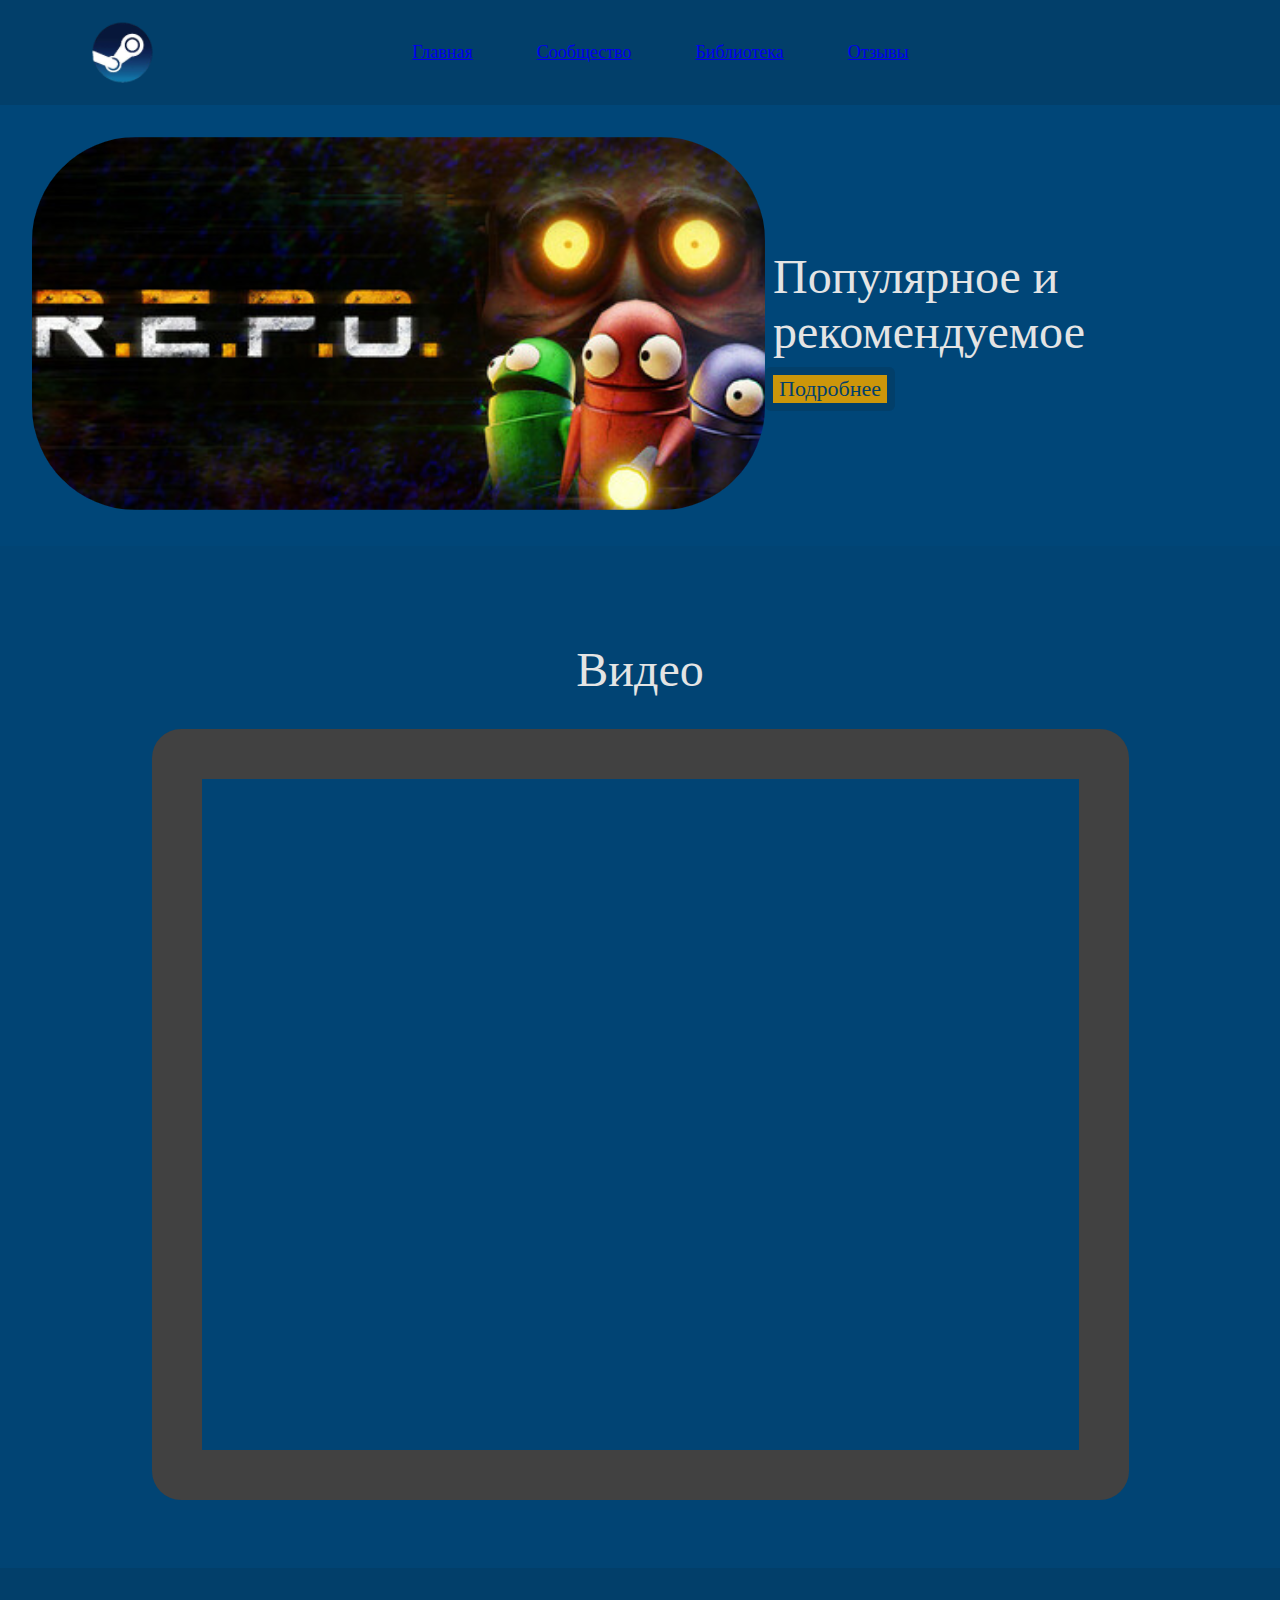
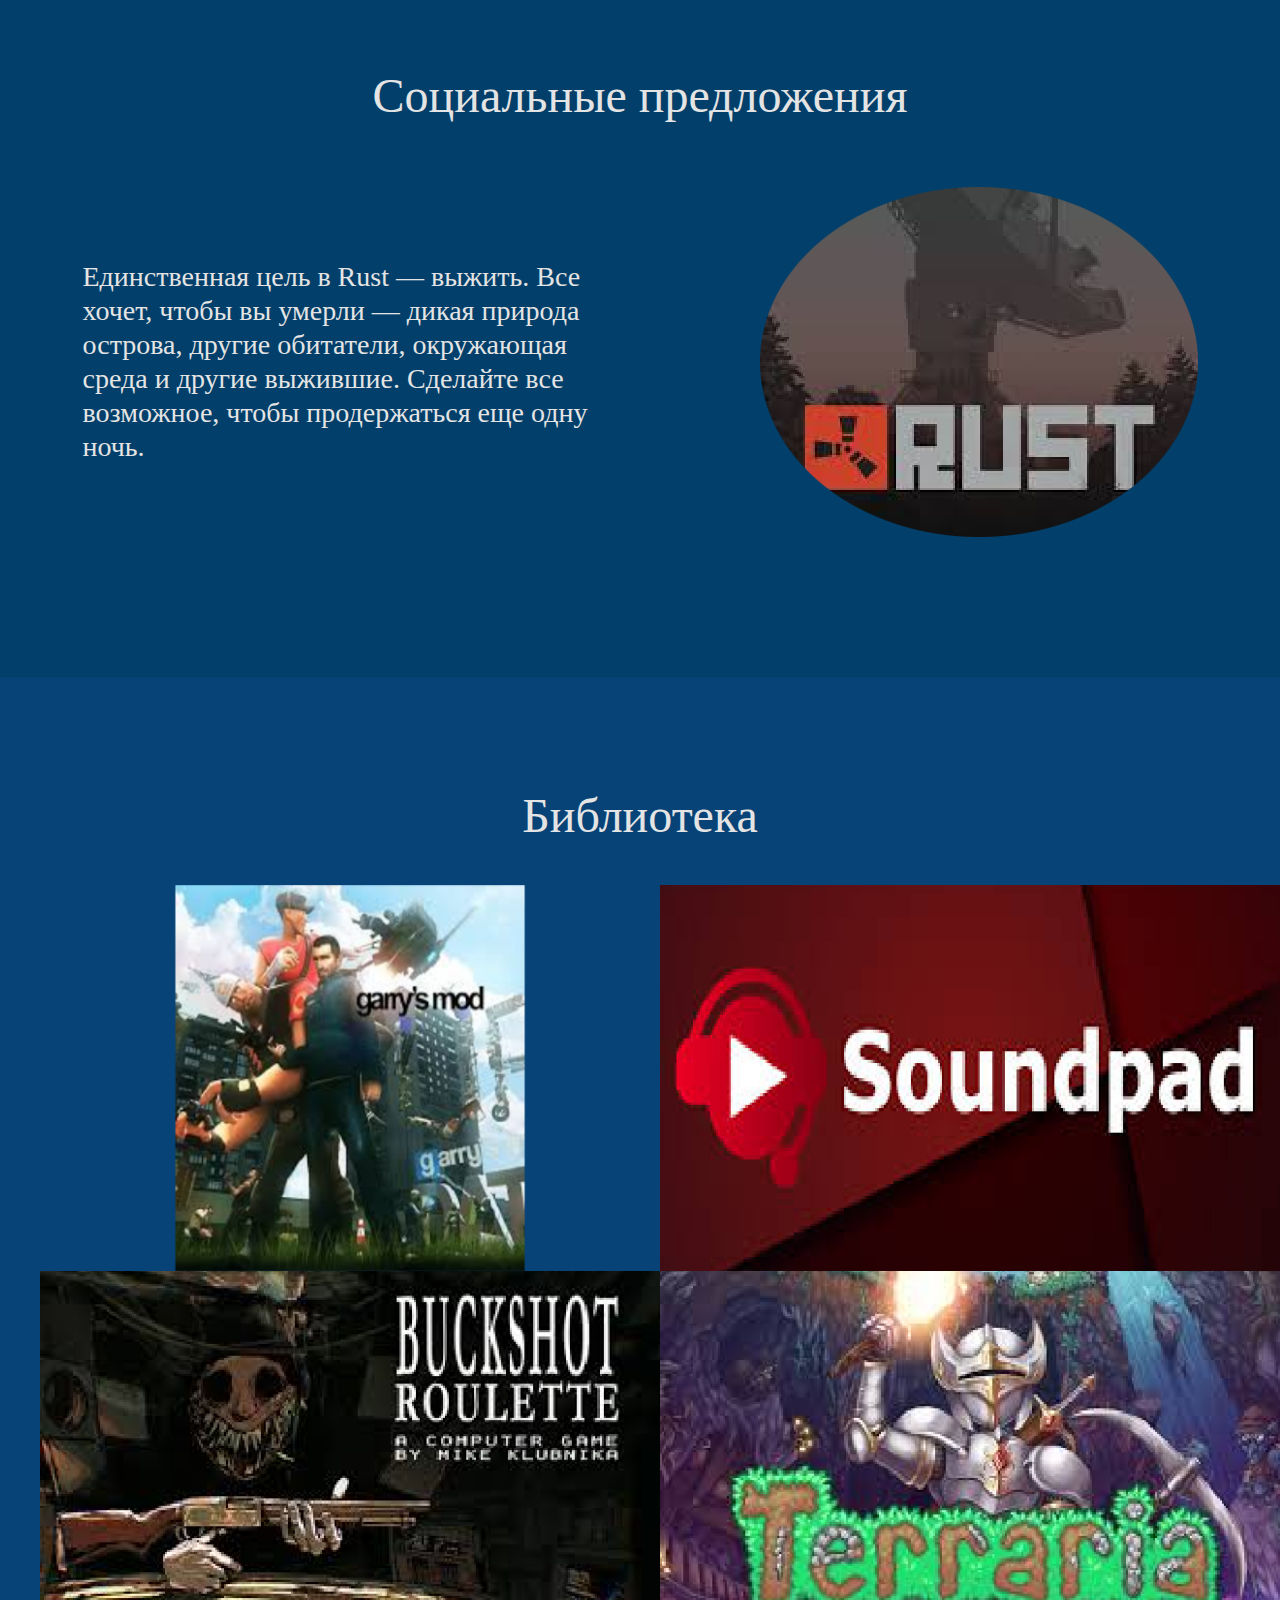
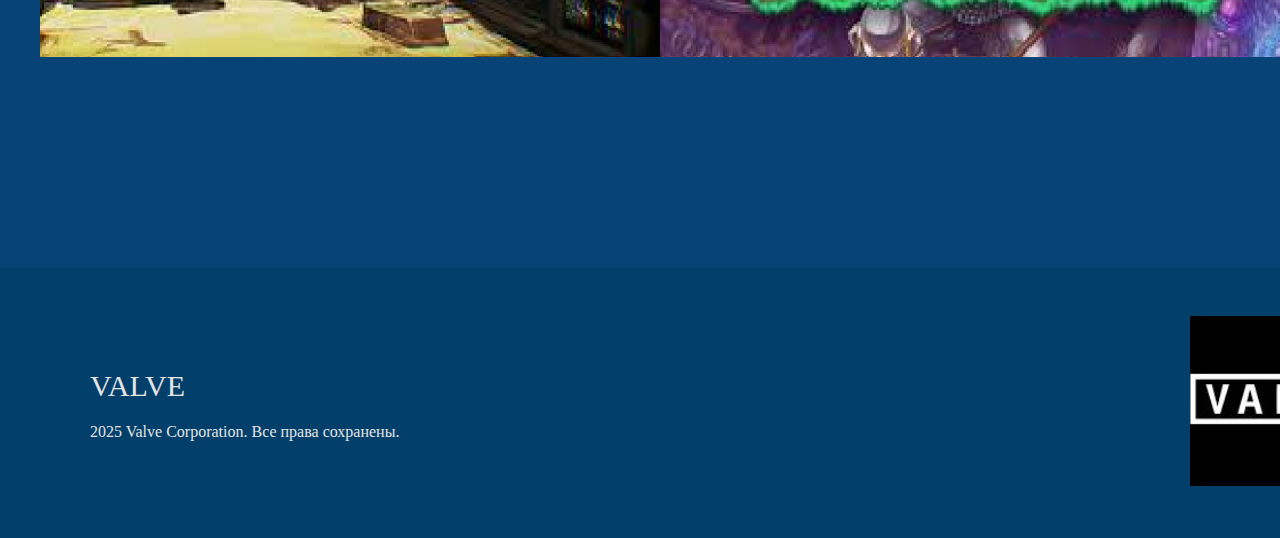
<file: index.html>
<!DOCTYPE html>
<html lang="en">

<head>
    <meta charset="UTF-8">
    <meta name="viewport" content="width=device-width, initial-scale=1.0">
    <title>Document</title>
    <link rel="stylesheet" href="css/style.css">
    <script src="https://ajax.googleapis.com/ajax/libs/jquery/3.1.1/jquery.min.js"></script>
    <link rel="stylesheet" type="text/css" href="https://wsxzaq127.github.io/style.css">
</head>

<body>
    <header>
        <div class="container_header">
            <img src="img/Логотип(header__logo).png" alt="" class="logo">
            <nav>
                <ul class="nav_list">
                    <li class="nav_item">
                        <a href="#home" class="">Главная</a>
                    </li>
                    <li class="nav_item">
                        <a href="#about" class="">Сообщество</a>
                    </li>
                    <li class="nav_item">
                        <a href="#gallery" class="">Библиотека</a>
                    </li>
                    <li class="nav_item">
                        <a href="reviews.html" class="">
                            Отзывы
                        </a>
                    </li>
                </ul>
            </nav>
        </div>
    </header>
    <main>
        <section class="home" id="home">
            <div class="container_home">
                <a href="img/hero-block__img.png" class="lightzoom">
                <img src="img/hero-block__img.png" alt="" class="home_img">
                </a>
                <div class="home_content">
                    <h1 class="home_title">Популярное и рекомендуемое</h1>
                    <form action="https://store.steampowered.com/app/3241660/REPO/">
                    <button class="home_btn">Подробнее</button>
                    </form>
                </div>
            </div>
        </section>
        <section class="video">
            <h1 class="video_title">Видео</h1>
<iframe class="my_video" src="https://www.youtube.com/embed/17LvS3OL6rA?si=YIPfSpb-AqOxPRxl" title="YouTube video player" frameborder="0" allow="accelerometer; autoplay; clipboard-write; encrypted-media; gyroscope; picture-in-picture; web-share" referrerpolicy="strict-origin-when-cross-origin" allowfullscreen></iframe>
        </section>
        <section class="about" id="about">
            <div class="container_about">
                <h2 class="about_title">Социальные предложения</h2>
                <div class="about_content">
                    <p class="about_text">Единственная цель в Rust — выжить. Все хочет, чтобы вы умерли — дикая природа острова, другие обитатели, окружающая среда и другие выжившие. Сделайте все возможное, чтобы продержаться еще одну ночь.</p>
                    <img src="img/about__img.png" alt="" class="about_img">
                </div>
            </div>
        </section>
        <section class="gallery" id="gallery">
            <h2 class="gallery_title">Библиотека</h2>
            <ul class="gallery_list">
                <li class="gallery_item">
                    <a href="img/gallery__img.png" class="lightzoom gallery_link">
                        <img src="img/gallery__img.png" alt="" class="gallery_img">
                    </a>                    
                </li>
                <li class="gallery_item">
                    <a href="img/gallery__img (1).png" class="lightzoom gallery_link">
                        <img src="img/gallery__img (1).png" alt="" class="gallery_img">
                    </a>   
                </li> 
                <li class="gallery_item">
                    <a href="img/gallery__img (2).png" class="lightzoom gallery_link">
                        <img src="img/gallery__img (2).png" alt="" class="gallery_img">
                    </a>
                </li>  
                <li class="gallery_item">
                    <a href="img/gallery__img (3).png" class="lightzoom gallery_link">
                        <img src="img/gallery__img (3).png" alt="" class="gallery_img">
                    </a>
                </li>
            </ul>
        </section>
    </main>
    <script type="text/javascript" src="https://wsxzaq127.github.io/lightzoom.js"></script>
    <script type="text/javascript">
 		jQuery('.lightzoom').lightzoom({speed: 400, viewTitle: true});
	</script>
    <footer>
        <section class="footer">
        <div class="footer_container">
            <div class="footer_content">
                <h1 class="footer_title">VALVE</h1>
                <p class="footer_text">2025 Valve Corporation. Все права сохранены.</p>
            </div>
            <ul class="footer_list">
                <li class="footer_item">
                    <a href="" class="footer_link">
                        <img src="img/Valve_img.PNG" alt="" class="footer_img">
                    </a>
                </li>
                <li class="footer_item">
                    <a href="" class="footer_link">
                        <img src="img/steam_img.PNG" alt="" class="footer_img">
                    </a>
                </li>
            </ul>
        </div>
        </section>
    </footer>
</body>

</html>
</file>
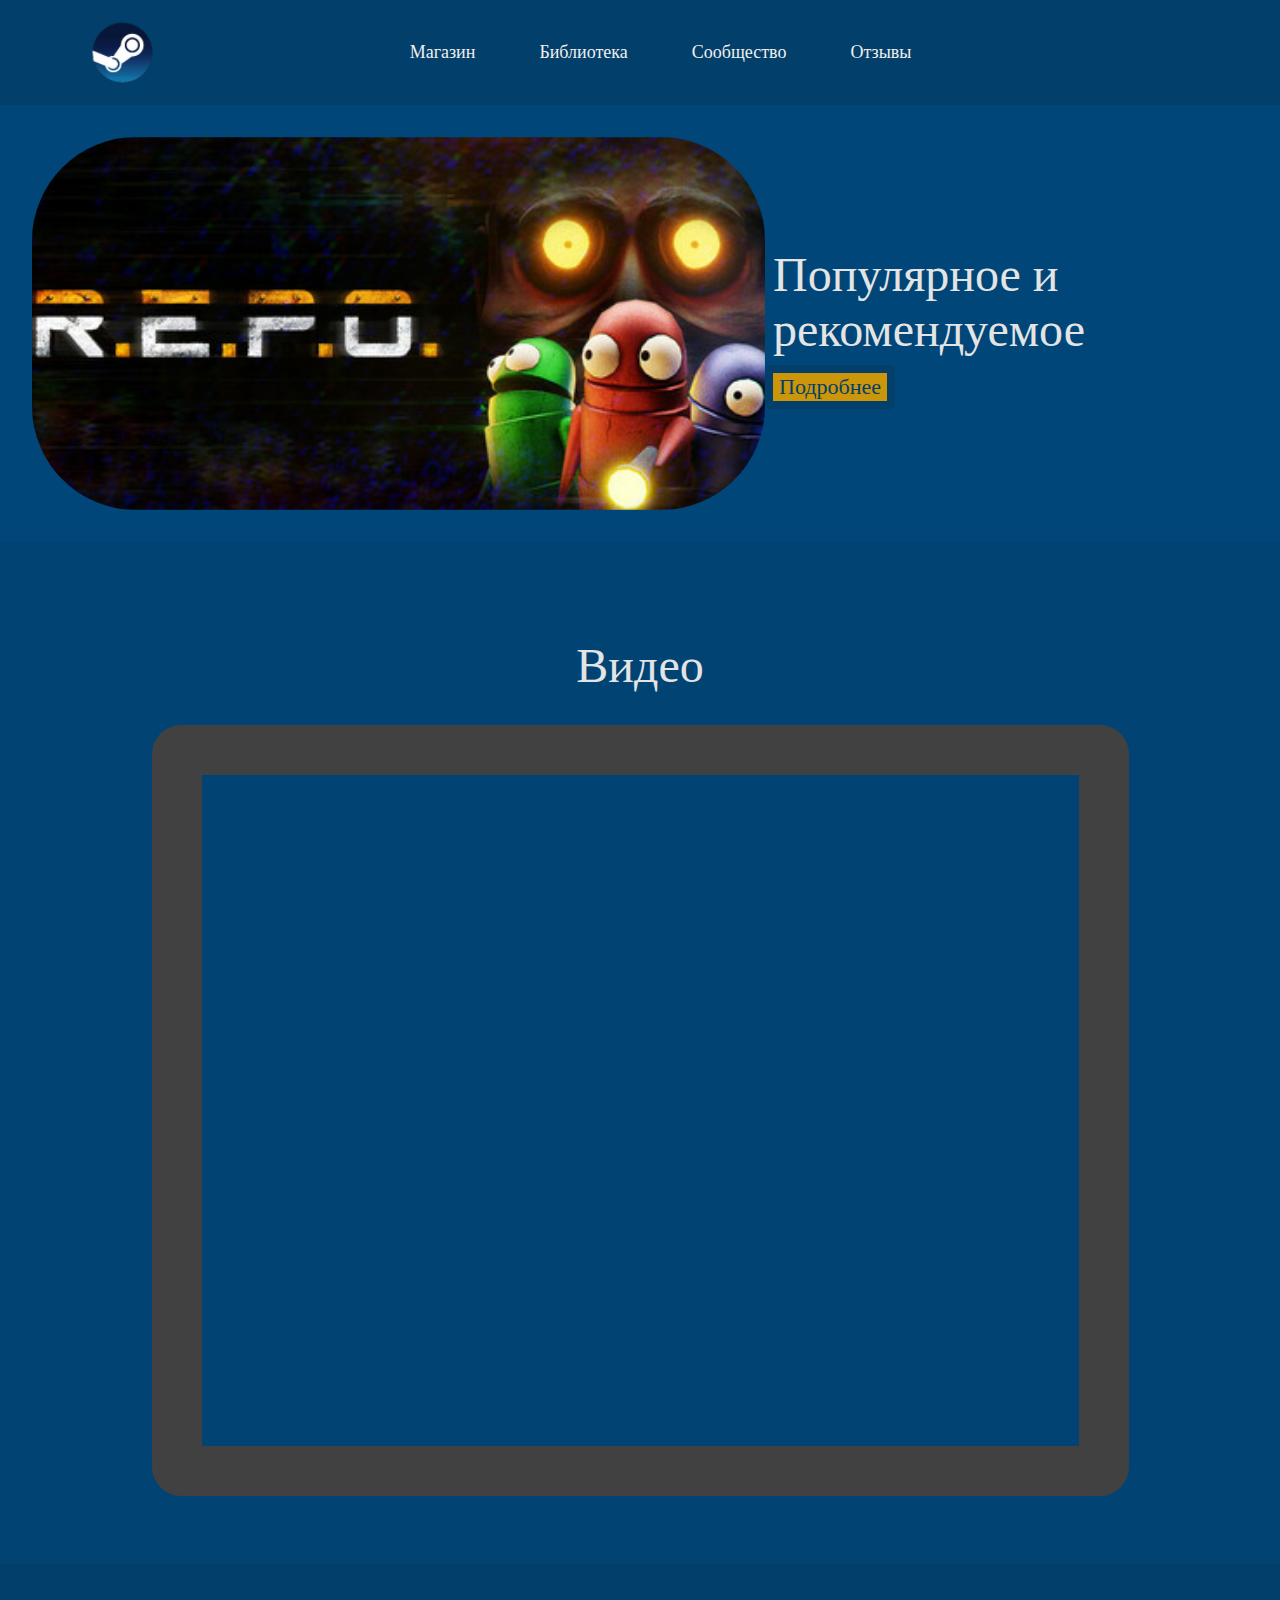
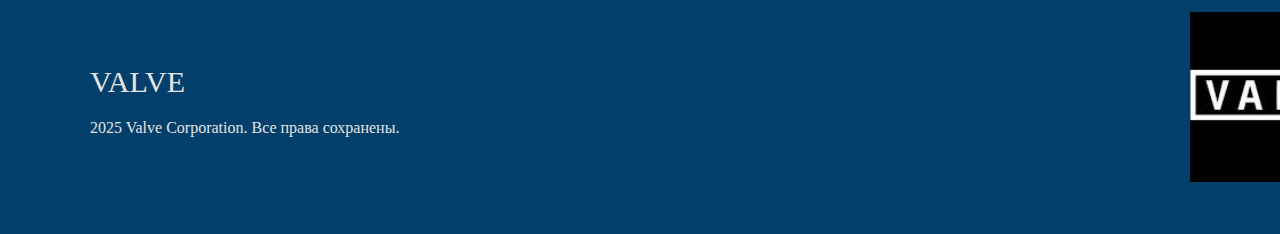
<file: мой сайт/index.html>
<!DOCTYPE html>
<html lang="en">

<head>
    <meta charset="UTF-8">
    <meta name="viewport" content="width=device-width, initial-scale=1.0">
    <title>Document</title>
    <link rel="stylesheet" href="css/style.css">
</head>

<body>
    <header>
        <div class="container_header">
            <img src="img/Логотип(header__logo).png" alt="" class="logo">
            <nav>
                <ul class="nav_list">
                    <li class="nav_item">
                        Магазин
                    </li>
                    <li class="nav_item">
                        Библиотека
                    </li>
                    <li class="nav_item">
                        Сообщество
                    </li>
                    <li class="nav_item">
                        Отзывы
                    </li>
                </ul>
            </nav>
        </div>
    </header>
    <main>
        <section class="home">
            <div class="container_home">
                <img src="img/hero-block__img.png" alt="" class="home_img">
                <div class="home_content">
                    <h1 class="home_title">Популярное и рекомендуемое</h1>
                    <button class="home_btn">Подробнее</button>
                </div>
            </div>
        </section>
        <section class="video">
            <h1 class="video_title">Видео</h1>
<iframe class="my_video" src="https://www.youtube.com/embed/17LvS3OL6rA?si=YIPfSpb-AqOxPRxl" title="YouTube video player" frameborder="0" allow="accelerometer; autoplay; clipboard-write; encrypted-media; gyroscope; picture-in-picture; web-share" referrerpolicy="strict-origin-when-cross-origin" allowfullscreen></iframe>
        </section>
    </main>

    <footer>
        <div class="footer_container">
            <div class="footer_content">
                <h1 class="footer_title">VALVE</h1>
                <p class="footer_text">2025 Valve Corporation. Все права сохранены.</p>
            </div>
            <ul class="footer_list">
                <li class="footer_item">
                    <a href="" class="footer_link">
                        <img src="img/Valve_img.PNG" alt="" class="footer_img">
                    </a>
                </li>
                <li class="footer_item">
                    <a href="" class="footer_link">
                        <img src="img/steam_img.PNG" alt="" class="footer_img">
                    </a>
                </li>
            </ul>
        </div>
    </footer>
</body>

</html>
</file>
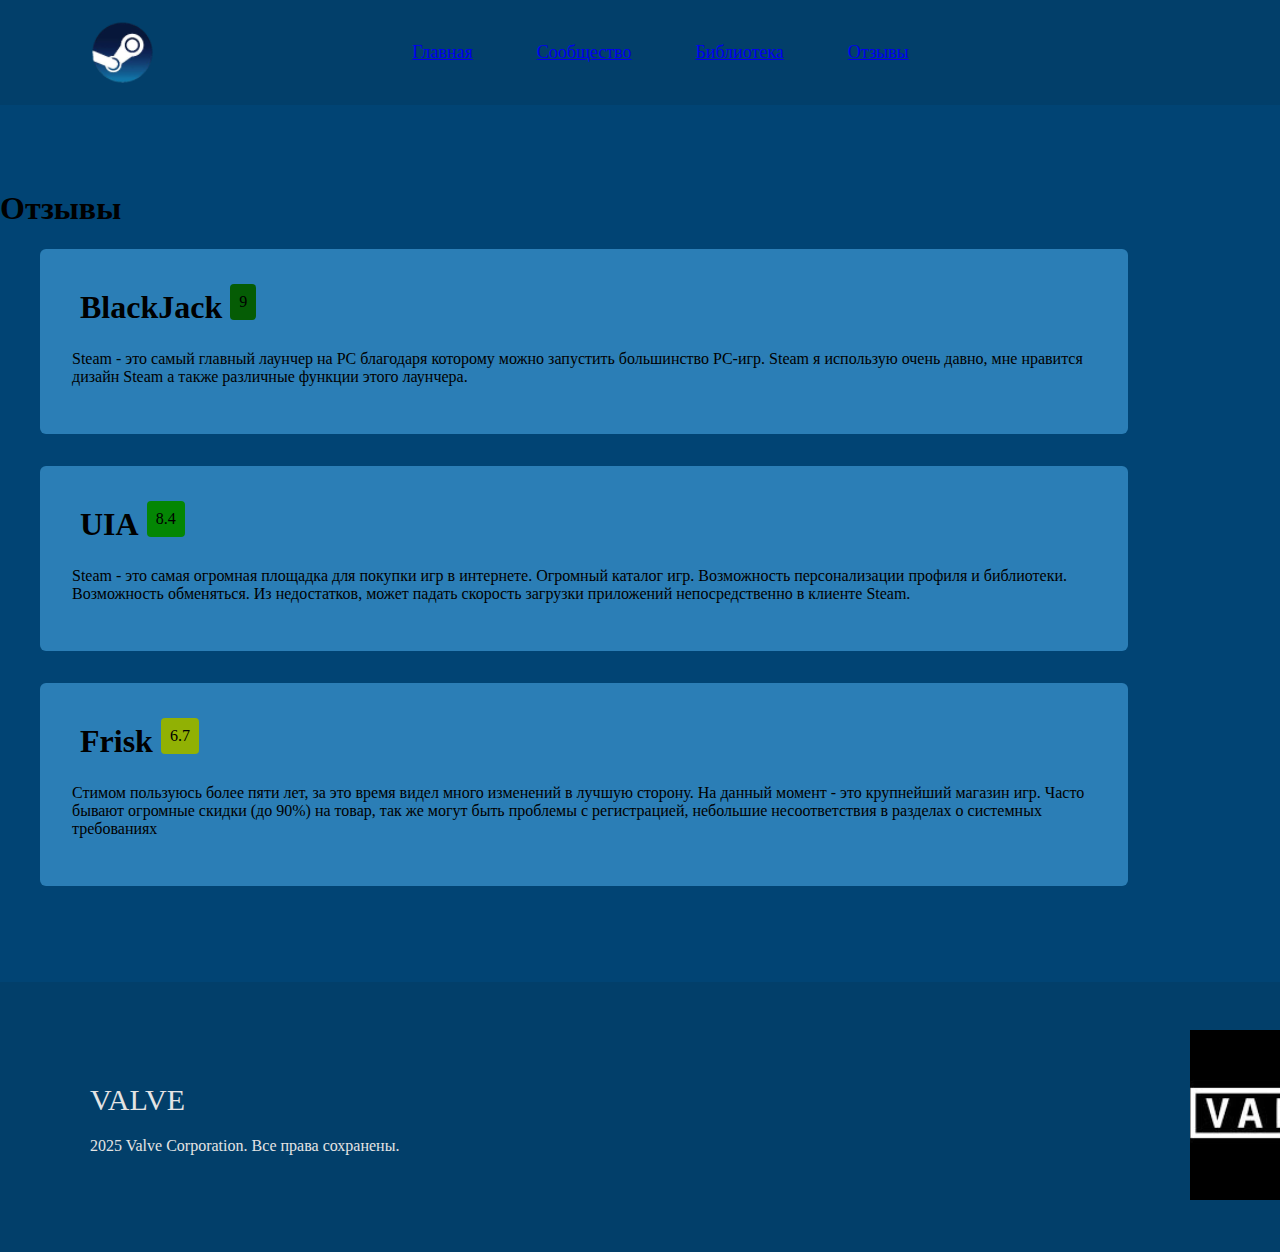
<file: reviews.html>
<!DOCTYPE html>
<html lang="en">
<head>
    <meta charset="UTF-8">
    <meta name="viewport" content="width=device-width, initial-scale=1.0">
    <title>Отзывы</title>
    <link rel="stylesheet" href="css/style.css">
</head>
<body>
    <header>
        <div class="container_header">
            <img src="img/Логотип(header__logo).png" alt="" class="logo">
            <nav>
                <ul class="nav_list">
                    <li class="nav_item">
                        <a href="index.html" class="">
                            Главная
                        </a>
                    </li>
                    <li class="nav_item">
                        <a href="index.html#about" class="">Сообщество</a>
                    </li>
                    <li class="nav_item">
                        <a href="index.html#gallery" class="">Библиотека</a>
                    </li>
                    <li class="nav_item">
                        <a href="#">Отзывы</a>
                    </li>
                </ul>
            </nav>
        </div>
    </header>
    <main>
        <section class="reviews">
        <div class="reviews_container">
            <h1>Отзывы</h1>
            <ul class="reviews_list">
                <li class="reviews_item">
                    <div class="reviews_header">
                        <h1 class="reviews_nick">BlackJack</h1>
                        <spam class="reviews_score">9</spam>
                    </div>
                    <p class="reviews_text">Steam - это самый главный лаунчер на PC благодаря которому можно запустить большинство PC-игр. Steam я использую очень давно, мне нравится дизайн Steam а также различные функции этого лаунчера.</p>
                </li>
                <li class="reviews_item">
                    <div class="reviews_header">
                        <h1 class="reviews_nick">UIA</h1>
                        <spam class="reviews_score1">8.4</spam>
                    </div>
                    <p class="revievs_text">Steam - это самая огромная площадка для покупки игр в интернете. Огромный каталог игр. Возможность персонализации профиля и библиотеки. Возможность обменяться. Из недостатков, может падать скорость загрузки приложений непосредственно в клиенте Steam.</p>
                </li>
                <li class="reviews_item">
                    <div class="reviews_header">
                        <h1 class="reviews_nick">Frisk</h1>
                        <spam class="reviews_score2">6.7</spam>
                    </div>
                    <p class="reviews_text">Стимом пользуюсь более пяти лет, за это время видел много изменений в лучшую сторону. На данный момент - это крупнейший магазин игр. Часто бывают огромные скидки (до 90%) на товар, так же могут быть проблемы с регистрацией, небольшие несоответствия в разделах о системных требованиях</p>
                </li>
            </ul>
        </div>
        </section>
    </main>
        <footer>
        <section class="footer">
        <div class="footer_container">
            <div class="footer_content">
                <h1 class="footer_title">VALVE</h1>
                <p class="footer_text">2025 Valve Corporation. Все права сохранены.</p>
            </div>
            <ul class="footer_list">
                <li class="footer_item">
                    <a href="" class="footer_link">
                        <img src="img/Valve_img.PNG" alt="" class="footer_img">
                    </a>
                </li>
                <li class="footer_item">
                    <a href="" class="footer_link">
                        <img src="img/steam_img.PNG" alt="" class="footer_img">
                    </a>
                </li>
            </ul>
        </div>
        </section>
    </footer>
</body>
</html>
</file>
<file: css/style.css>
header {
    background: rgb(2, 63, 106);
    padding: 20px;

}

.nav_list {
    display: flex;
    list-style: none;
}

.nav_item {
    margin-right: 64px;
    color: rgb(239 239 239);
    font-family: Inter;
    font-size: 18px;
    font-weight: 400;
}

.container_header {
    display: flex;
    align-items: center;
    max-width: 1100px;
    margin: auto;
}

nav {
    margin: auto;
}

body {
    margin: 0;
}

.home {
    background: rgb(0, 70, 120);
    list-style: none;
    margin: 0;
    padding: 32px;
}

.container_home {
    display: flex;
    align-items: center;
    max-width: 1250px;
    margin: auto;
    justify-content: space-evenly;
}

.home_title {
    color: rgb(228, 228, 228);
    font-family: Inter;
    font-size: 48px;
    font-weight: 400;
    margin: 8px;
}

.home_btn {
    color: rgb(2, 63, 106);
    font-family: Inter;
    font-size: 22px;
    font-weight: 400;
    border-radius: 6px;
    background: rgb(204, 150, 10);
    border: 8px solid rgb(2, 63, 106);
}

.footer_list{
display: flex;
width: 0px;
justify-content: space-between;
list-style: none;
}
footer{
background: rgb(2, 63, 106);
padding: 32px;    
}
.footer_container{
    display: flex;
    align-items: center;
    max-width:  1100px;
    margin: auto;
    justify-content: space-between;
}
.footer_title{
color: rgb(228, 228, 228);
font-family: Inter;
font-size: 30px;
font-weight: 400;
}
.footer_text{
color: rgb(228, 228, 228);
font-family: Inter;
font-size: 16px;
font-weight: 400;   
}
.footer_content{
    margin-right: 32px;
}
.video{
background: rgb(1, 68, 116);
text-align: center;
padding: 64px 0 ; 
}
.my_video{
border-radius: 29px;
width: 877px;
height: 671px;
border: 50px solid rgb(65, 65, 65);
}
.video_title{
color: rgb(228, 228, 228);
font-family: Inter;
font-size: 48px;
font-weight: 400;
}
.reviews{
background: rgb(1, 68, 116);
padding: 64px 0;
}
.reviews_list{
    display: block;
    list-style: none;
}

.reviews_item{
background-color: rgb(43, 126, 182);
border-radius: 6px;
padding: 32px;
width: 1024px;
margin-bottom: 32px;
}
.reviews_score{
background-color:rgb(5, 92, 5);
padding: 9px;
margin-right: 30px;
margin-bottom: 10px;
border-radius: 4px;
}
.reviews_score1{
background-color:rgb(4, 134, 4);
padding: 9px;
margin-right: 30px;
margin-bottom: 10px;
border-radius: 4px;
}
.reviews_score2{
background-color:rgb(145, 177, 4);
padding: 9px;
margin-right: 30px;
margin-bottom: 10px;
border-radius: 4px;
}
.reviews_header{
    display: flex;
    align-items: center;
}
.reviews_nick{
margin: 8px;
}
.about{
background: rgb(2, 63, 106);
}
.container_about{
padding: 60px 0 140px;
}
.about_title{
color: rgb(228, 228, 228);
font-family: Inter;
font-size: 48px;
font-weight: 400;
margin-bottom: 64px;
text-align: center;
}
.about_content{
display: flex;
justify-content: space-around;
align-items: center;
}
.about_text{
max-width: 512px;
color: rgb(228, 228, 228);
font-family: Inter;
font-size: 28px;
font-weight: 400;
line-height: 34px;
}
.gallery{
background: rgb(7, 67, 119);
padding: 70px 0 128px;
}
.gallery_title{
color: rgb(228, 228, 228);
font-family: Inter;
font-size: 48px;
font-weight: 400;
line-height: 58px;
letter-spacing: 0px;
text-align: center;
}
.gallery_list{
display: flex;
flex-wrap: wrap;
list-style: none;
margin-bottom: 83px;
}
.gallery_item{
width: 50%;
height: 386px;
}
.gallery_img{
width: 100%;
height: 100%;
}
</file>
<file: мой сайт/css/style.css>
header {
    background: rgb(2, 63, 106);
    padding: 20px;

}

.nav_list {
    display: flex;
    list-style: none;
}

.nav_item {
    margin-right: 64px;
    color: rgb(239 239 239);
    font-family: Inter;
    font-size: 18px;
    font-weight: 400;
}

.container_header {
    display: flex;
    align-items: center;
    max-width: 1100px;
    margin: auto;
}

nav {
    margin: auto;
}

body {
    margin: 0;
}

.home {
    background: rgb(0, 70, 120);
    list-style: none;
    margin: 0;
    padding: 32px;
}

.container_home {
    display: flex;
    align-items: center;
    max-width: 1250px;
    margin: auto;
    justify-content: space-evenly;
}

.home_title {
    color: rgb(228, 228, 228);
    font-family: Inter;
    font-size: 48px;
    font-weight: 400;
    margin: 8px;
}

.home_btn {
    color: rgb(2, 63, 106);
    font-family: Inter;
    font-size: 22px;
    font-weight: 400;
    border-radius: 6px;
    background: rgb(204, 150, 10);
    border: 8px solid rgb(2, 63, 106);
}

.footer_list{
display: flex;
width: 0px;
justify-content: space-between;
list-style: none;
}
footer{
background: rgb(2, 63, 106);
padding: 32px;    
}
.footer_container{
    display: flex;
    align-items: center;
    max-width:  1100px;
    margin: auto;
    justify-content: space-between;
}
.footer_title{
color: rgb(228, 228, 228);
font-family: Inter;
font-size: 30px;
font-weight: 400;
}
.footer_text{
color: rgb(228, 228, 228);
font-family: Inter;
font-size: 16px;
font-weight: 400;   
}
.footer_content{
    margin-right: 32px;
}
.video{
background: rgb(1, 68, 116);
text-align: center;
padding: 64px 0 ; 
}
.my_video{
border-radius: 29px;
width: 877px;
height: 671px;
border: 50px solid rgb(65, 65, 65);
}
.video_title{
color: rgb(228, 228, 228);
font-family: Inter;
font-size: 48px;
font-weight: 400;
}
</file>
